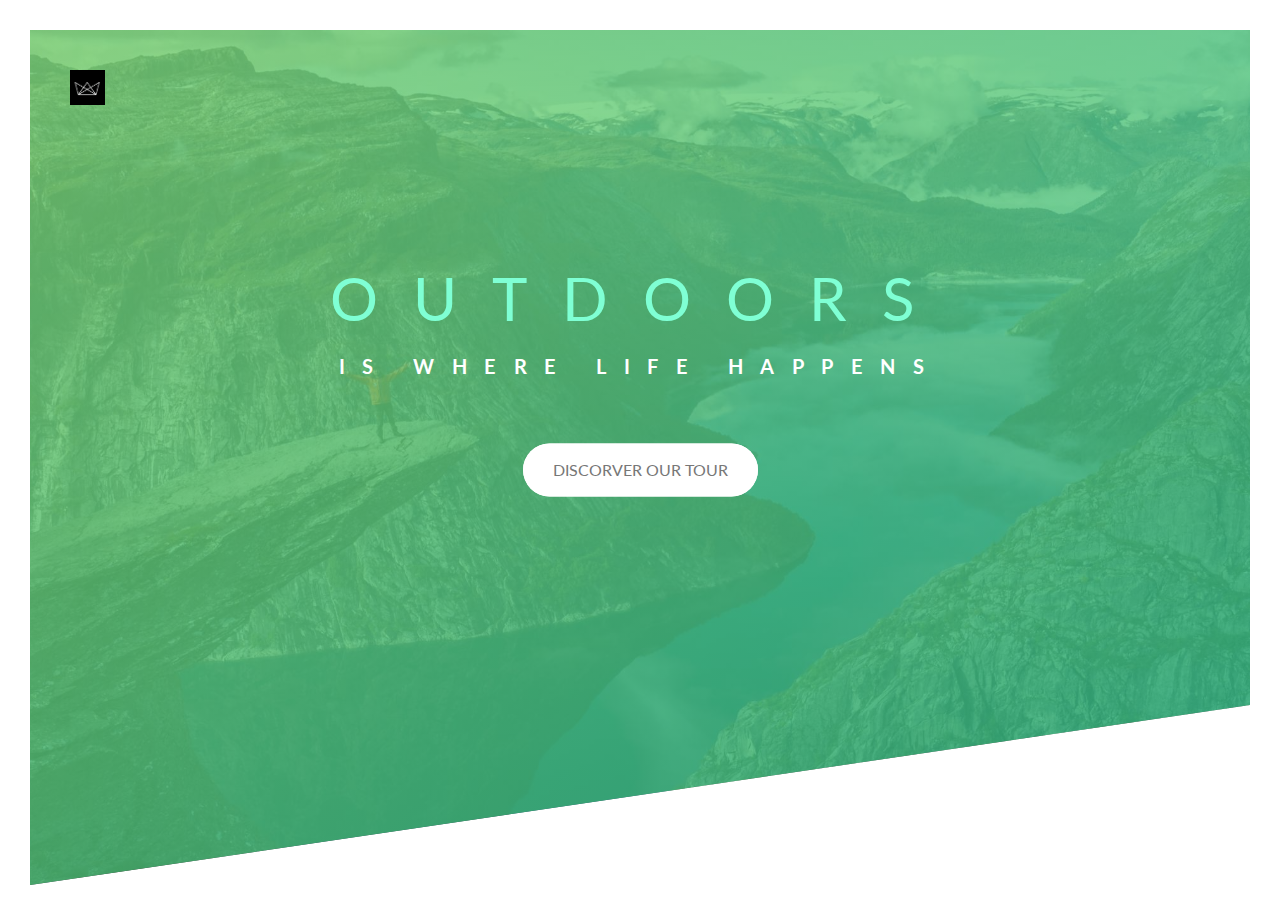
<file: Natours/index.html>
<!DOCTYPE html>
<html lang="eng">
    <head>
        <meta charset="UTF-8">
        <meta name="viewport" content="width=device-width, initial-scale=1.0">
        <meta http-equiv="X-UA-Compatible" content="ie=edge">
        
        <link href="https://fonts.googleapis.com/css?family=Lato:100,300,400,700,900," rel="stylesheet">

        <link rel="stylesheet" href="css/style.css">
        <link rel="shortcut icon" type="image/png" href="imgs/favicon.png.jpeg">

        <title> Natour | Excting tour for adventrous people</title>
    </head>
    <body>
        <header class="header">
          <div class="logo-box">
              <img src="imgs/logo white.png.jpeg" alt="Logo" class="Logo btn-animated ">
          </div>

          <div class="test-box">
            <h1 class="heading-primary">
                <span class="heading-primary-main">OUTDOORS</span>
                <span class="heading-primary-sub">is where life happens</span>
            </h1>
            
            <a href="#" class="btn btn-white btn-animated ">Discorver our tour</a> 

          </div>
          

        </header>
    </body>
</html>
</file>
<file: Natours/css/style.css>
/*
COLORS:

Light green:#7ed56f
Medium green:#55c57a
Dark green:#28b485

*/

*,
*::after,
*::before {
  margin: 0;
  padding: 0;
  box-sizing: inherit;
}

html {
    font-size: 62.5%;
}

body {
    font-family: "Lato", sans-serif;
    font-weight: 400;
    /*font-size: 16px;*/
    line-height: 1.7;
    color: #777;
    padding: 3rem;

    box-sizing: border-box;
}

.header {
    height: 95vh;
    background-image:linear-gradient(
        to right bottom,
        rgba(126, 213, 111, 0.801),
        rgba(40, 180, 133, 0.801)),
    url(../imgs/hero.jpg);
    background-size: cover;
    background-position: top;
    position: relative;

    clip-path: polygon(0 0, 100% 0, 100% 75vh, 0 100%);
}

.logo-box {
    position: absolute;
    top: 4rem;
    left: 4rem; 
}

.Logo {
    height: 3.5rem;
}

.test-box {
    position: absolute;
    top: 40%;
    left: 50%;
    transform: translate(-50%, -50%);
    text-align: center;
}

.heading-primary {
    color: #FFF; 
    text-transform: uppercase ;
    margin-bottom: 6rem;
}


.heading-primary-main {
    display: block;
    font-size: 6rem;
    font-weight: 400;
    letter-spacing: 3.5rem;
    color: aquamarine ;

    animation-name: moveInLeft;
    animation-duration: 3s;
}


.heading-primary-sub {
    display: block;
    font-size: 2rem;
    font-weight: 700;
    letter-spacing: 1.75rem;

    animation-name: moveInRight;
    animation-duration: 3s;
    
    
}   
    /*
    animation-delay: ns; 
    for animation to delay n seconds 
    animation-iteration-count: n;
    for animation to repeat n times 
    animation-timing-function:  ease-in-out;
    show how the animation happens over time
    */



@keyframes moveInLeft{

    0% {
        opacity: 0;
        transform: translatex(-10rem);
    }

    80% {
        transform: translateX(1rem);
    }

    100% {
       opacity: 1;
       transform: translate(0);
    }
}

@keyframes moveInRight{
    0%{
        opacity: 0;
        transform: translatex(10rem);
    }
    80%{
        transform: translateX(-3rem);
    }

    100%{
        opacity: 1;
        transform: translate(0);
    }
}

@keyframes moveInBottom {
    0%{
        opacity: 0;
        transform: translateY(3rem);
    }

    100%{
        opacity: 1;
        transform: translate(0);
    }
}

.btn:link,
.btn:visited {
text-transform: uppercase;
text-decoration: none;
padding: 1.3rem 3rem;
display: inline-block;
border-radius: 10rem;
transition: all .2s;
position: relative;
font-size: 1.6rem;

}

.btn:hover {
    transform: translateY(-3px);
    box-shadow: 0 1rem 2rem rgba(0,0,0,.3);
}

.btn:active {
    transform: translateY(-1px);
    box-shadow: 0 .6rem .05rem rgba(0,0,0,.3)
}

.btn-white {
    background-color: #FFF;
    color: #777;
}

.btn::after {
   content: "";
   display: inline-block; 
   height: 100%;
   width: 100%;
   border-radius: 10rem;
   position: absolute;
   top: 0;
   left: 0;
    z-index: -1;
    transition: all .4s;
}

.btn-white::after {
     background-color: #FFF;
}

.btn:hover::after {
    transform: scaleX(1.3) scaleY(1.5);
    opacity: 0;
}

  
.btn-animated {
    animation: moveInBottom .5s ease-out .75s;
    animation-fill-mode:backwards ;
}
</file>
